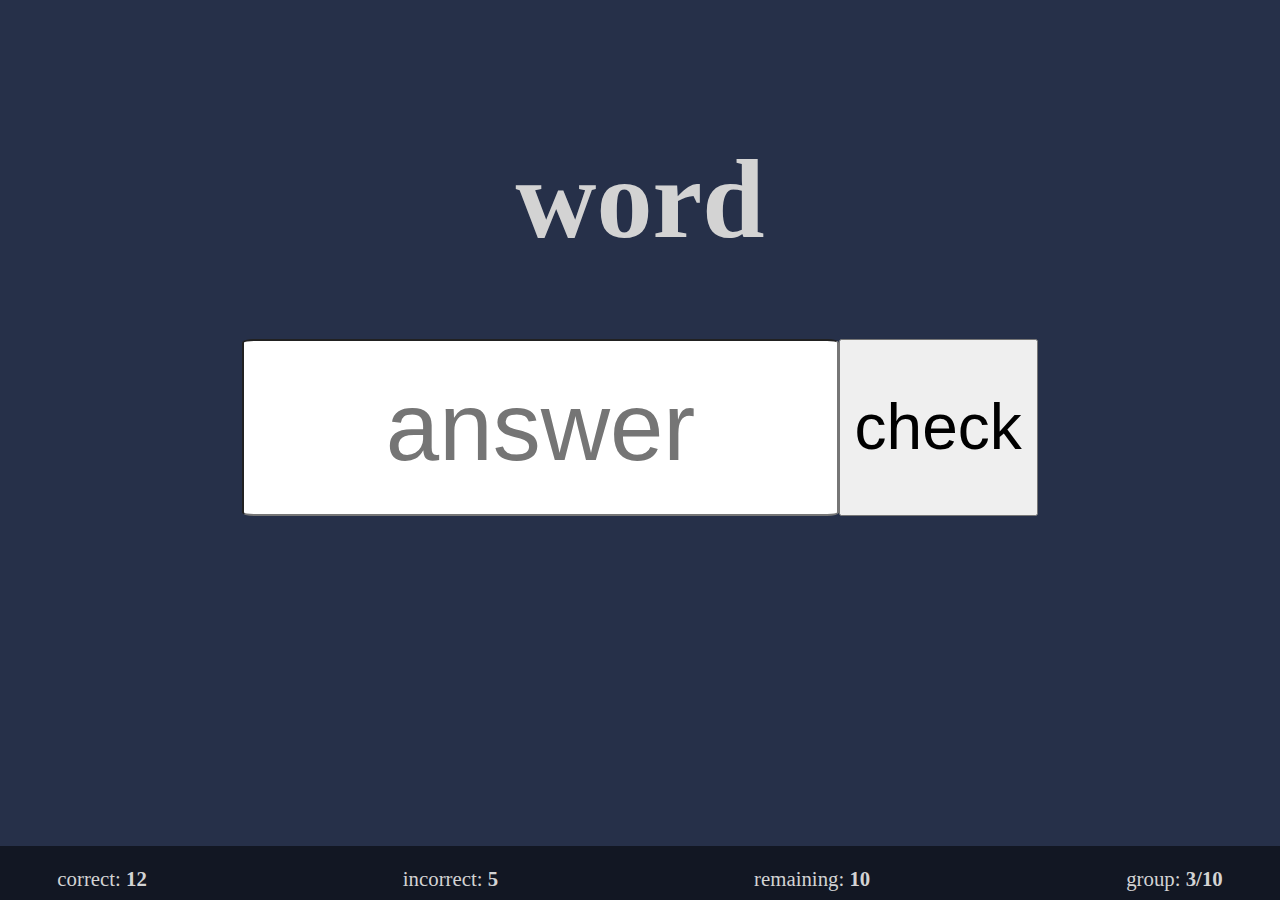
<file: index.html>
<html>
    <head>
        <link rel="stylesheet" type="text/css" href="main.css" />
        <style>
            
            #response {
                width:60%;
                font-size:600%;
                text-align: center;
                border-radius:2%;
                color:rgba(0, 0, 0, 0.625);
            }
            #submit {
                width:20%;
                font-size:400%;
            }
            #submit:hover {
                font-size: 500%;
            }

            #footer {
                position: absolute; 
                bottom:0; 
                left:0;
                background-color:hsla(0, 0%, 0%, 0.520); 
                height:6vh; 
                width:100%; 
                margin:none;
                display:flex;
                justify-content: center;
                flex-wrap: nowrap;
                font-size: 130%;
            }

            #footer>p {
                margin-left:10%;
                margin-right:10%;
                white-space: nowrap;
            } 

        </style>
        
    </head>

    <body style="background-color:#263049; color:lightgray;">
        <div style="text-align:center;margin:15vh;">
            <h1 id="word" style="font-size: 700%;">word</h1>
            <div style="display: flex; height:20%; justify-content: center;">
                <input id="response" placeholder="answer" onpaste="return false" ondrop="return false">
                <button id="submit" onclick="check()" >check</button>
            </div>
        </div>
        <div id="footer">
            <p>correct: <strong id="correct">12</strong></p>
            <p>incorrect: <b id="incorrect">5</b> </p>
            <p>remaining: <b id="remaining">10</b> </p>
            <p>group: <b id="group">3/10</b> </p>
        </div>


        <div id="myModal" class="modal" style="display: none;">
            <!-- <path d="M2.5 8a5.5 5.5 0 0 1 8.25-4.764.5.5 0 0 0 .5-.866A6.5 6.5 0 1 0 14.5 8a.5.5 0 0 0-1 0 5.5 5.5 0 1 1-11 0z"/>
            <path d="M15.354 3.354a.5.5 0 0 0-.708-.708L8 9.293 5.354 6.646a.5.5 0 1 0-.708.708l3 3a.5.5 0 0 0 .708 0l7-7z"/> -->

            <div class="modal-content">
                <h1 style="font-size: 400%;">Not quite...</h1>
                <p>Correct answer: <strong id="correctWord">manger</strong></p>
                <p>(you wrote: <strong id="enteredWord">mange</strong>)</p>


                <div style="margin:3%;"></div>
                <p style="font-size:large;color:cyan;">Rewrite it three times!</p>
                <div style="margin:4%;"></div>
                
                <div class="retryField">
                    <input class="retry" placeholder="practice" onpaste="return false" ondrop="return false">
                    <svg class="check" xmlns="http://www.w3.org/2000/svg" fill="currentcolor" viewBox="0 0 16 16"></svg>
                </div>
                <div class="retryField">
                    <input class="retry" placeholder="makes" onpaste="return false" ondrop="return false">
                    <svg class="check" xmlns="http://www.w3.org/2000/svg" fill="currentcolor" viewBox="0 0 16 16"></svg>
                </div>
                <div class="retryField">
                    <input class="retry" placeholder="perfect!" onpaste="return false" ondrop="return false">
                    <svg class="check" xmlns="http://www.w3.org/2000/svg" fill="currentcolor" viewBox="0 0 16 16"></svg>
                </div>

                <button id="markCorrect" onclick="pass()">mark my answer correct</button>
            </div>
        </div>

    </body>

    <script src="./script.js"></script>

</html>
</file>
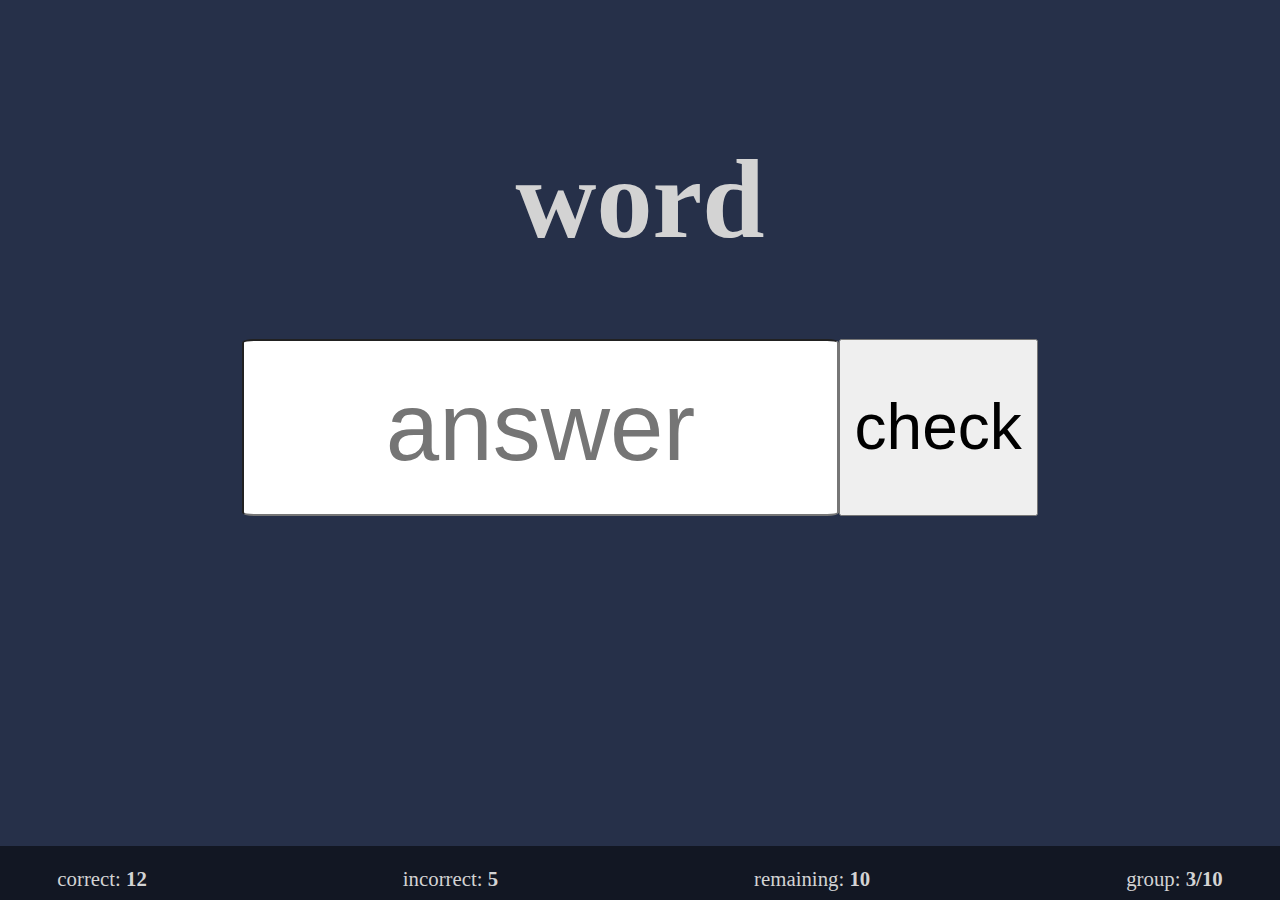
<file: main.html>
<html>
    <head>
        <link rel="stylesheet" type="text/css" href="main.css" />
        <style>
            
            #response {
                width:60%;
                font-size:600%;
                text-align: center;
                border-radius:2%;
                color:rgba(0, 0, 0, 0.625);
            }
            #submit {
                width:20%;
                font-size:400%;
            }
            #submit:hover {
                font-size: 500%;
            }

            #footer {
                position: absolute; 
                bottom:0; 
                left:0;
                background-color:hsla(0, 0%, 0%, 0.520); 
                height:6vh; 
                width:100%; 
                margin:none;
                display:flex;
                justify-content: center;
                flex-wrap: nowrap;
                font-size: 130%;
            }

            #footer>p {
                margin-left:10%;
                margin-right:10%;
                white-space: nowrap;
            } 

        </style>
        
    </head>

    <body style="background-color:#263049; color:lightgray;">
        <div style="text-align:center;margin:15vh;">
            <h1 id="word" style="font-size: 700%;">word</h1>
            <div style="display: flex; height:20%; justify-content: center;">
                <input id="response" placeholder="answer" onpaste="return false" ondrop="return false">
                <button id="submit" onclick="check()" >check</button>
            </div>
        </div>
        <div id="footer">
            <p>correct: <strong id="correct">12</strong></p>
            <p>incorrect: <b id="incorrect">5</b> </p>
            <p>remaining: <b id="remaining">10</b> </p>
            <p>group: <b id="group">3/10</b> </p>
        </div>


        <div id="myModal" class="modal" style="display: none;">
            <!-- <path d="M2.5 8a5.5 5.5 0 0 1 8.25-4.764.5.5 0 0 0 .5-.866A6.5 6.5 0 1 0 14.5 8a.5.5 0 0 0-1 0 5.5 5.5 0 1 1-11 0z"/>
            <path d="M15.354 3.354a.5.5 0 0 0-.708-.708L8 9.293 5.354 6.646a.5.5 0 1 0-.708.708l3 3a.5.5 0 0 0 .708 0l7-7z"/> -->

            <div class="modal-content">
                <h1 style="font-size: 400%;">Not quite...</h1>
                <p>Correct answer: <strong id="correctWord">manger</strong></p>
                <p>(you wrote: <strong id="enteredWord">mange</strong>)</p>


                <div style="margin:3%;"></div>
                <p style="font-size:large;color:cyan;">Rewrite it three times!</p>
                <div style="margin:4%;"></div>
                
                <div class="retryField">
                    <input class="retry" placeholder="practice" onpaste="return false" ondrop="return false">
                    <svg class="check" xmlns="http://www.w3.org/2000/svg" fill="currentcolor" viewBox="0 0 16 16"></svg>
                </div>
                <div class="retryField">
                    <input class="retry" placeholder="makes" onpaste="return false" ondrop="return false">
                    <svg class="check" xmlns="http://www.w3.org/2000/svg" fill="currentcolor" viewBox="0 0 16 16"></svg>
                </div>
                <div class="retryField">
                    <input class="retry" placeholder="perfect!" onpaste="return false" ondrop="return false">
                    <svg class="check" xmlns="http://www.w3.org/2000/svg" fill="currentcolor" viewBox="0 0 16 16"></svg>
                </div>

                <button id="markCorrect" onclick="pass()">mark my answer correct</button>
            </div>
        </div>

    </body>

    <script src="./script.js"></script>

</html>
</file>
<file: main.css>
.modal {
    display: none; /* Hidden by default */
    position: fixed; /* Stay in place */
    z-index: 1; /* Sit on top */
    left: 0;
    top: 0;
    width: 100%; /* Full width */
    height: 100%; /* Full height */
    overflow: auto; /* Enable scroll if needed */
    background-color: rgb(0,0,0); /* Fallback color */
    background-color: rgba(0,0,0,0.4); /* Black w/ opacity */
  }
  
  /* Modal Content/Box */
  .modal-content {
    background-color: #263049;
    margin: 10vh auto; /* 15% from the top and centered */
    padding: 20px;
    width: 70%; /* Could be more or less, depending on screen size */
    height:70vh;
    text-align: center;
    border-radius: 2%;
    font-family: 'Courier New', Courier, monospace;
    position: relative;
  }

  #correctWord {
      font-size: 200%;
      color:rgb(0, 190, 0);
  }
  #enteredWord {
    font-size: 125%;
    text-decoration: line-through;
    text-decoration: bold;
  }
  .retry {
      font-size:300%;
      text-align: center;
      width:60%;
      height:10%;
  }
  .retryField {
      display: flex;
      flex-wrap: nowrap;
      margin:10px;
      justify-content: center;
  }

  .check {
      height:60px;
      color:rgb(0, 182, 0);
  }

  #markCorrect {
      border:none;
      background:none;
      color:rgb(0, 174, 255);
      text-decoration: underline;
      font-size: x-small;

      position: absolute;
      bottom:10px;
      left:46%;
  }
</file>
